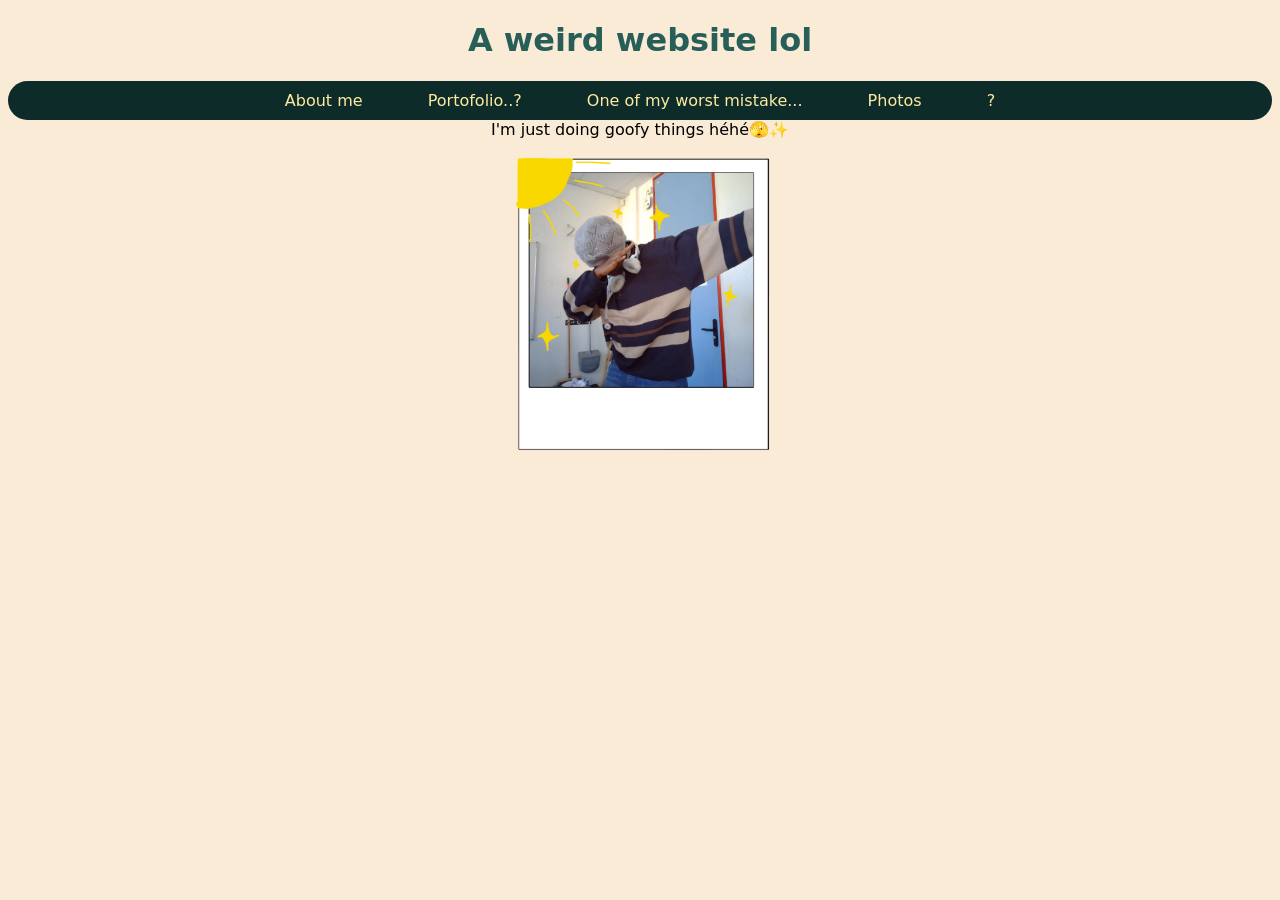
<file: index.html>
<!DOCTYPE html>
<html lang="en">
 <head>
    <meta charset="utf-8" />
    <title>A weirdwebsite index</title>
    <link rel="stylesheet" href="style.css" />
 </head>
  <body>
   <div class="Big">
    <h1>A weird website lol</h1>

    <nav class="navbar">
    <a href="Aboutme.html">About me</a>
    <a href="Portofolio.html">Portofolio..?</a>
    <a href="German.html"> One of my worst mistake...</a>
    <a href="Photos.html">Photos</a>
    <a href ="Game.html"> ?</a>
  </nav>

     <p> I'm just doing goofy things héhé🫣​✨</p>


<img src="picture/Yeesfinale.png" alt = "Yes. It's me." width = 300px class="center">
</div>

<div id = "video">
<video autoplay loop muted width="500" height="300" src="Video/1125.mp4">

    Animation of a little flower.
  </video>
</div>
</file>
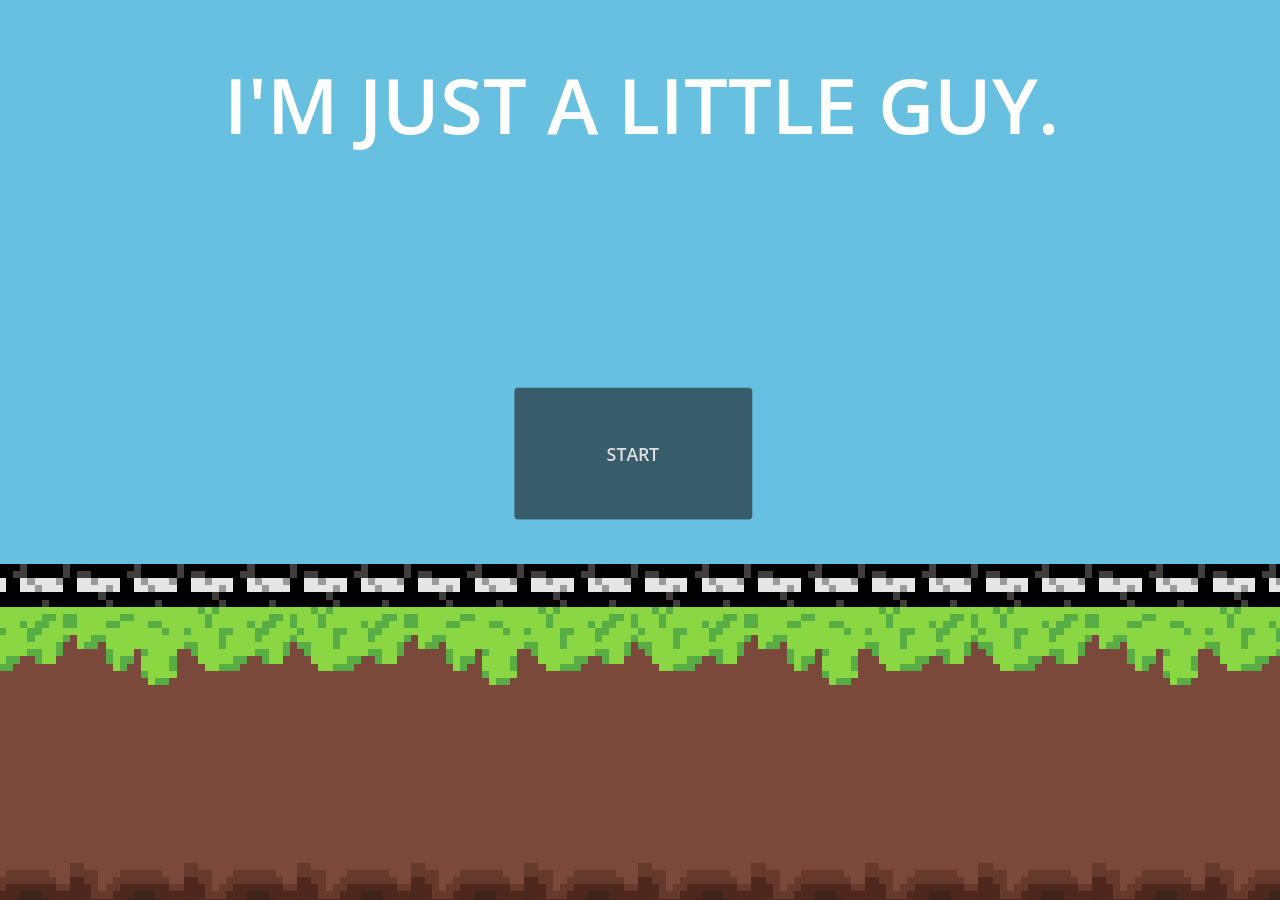
<file: JEUUUUUU/index.html>
<!DOCTYPE html>
<html lang="en">
	<head>
		<meta charset="utf-8">
		<meta name="viewport" content="width=device-width, user-scalable=no, initial-scale=1.0">
		<title>Im just a little guy</title>
		<style>
html, body, #canvas {
	margin: 0;
	padding: 0;
	border: 0;
}

body {
	color: white;
	background-color: black;
	overflow: hidden;
	touch-action: none;
}

#canvas {
	display: block;
}

#canvas:focus {
	outline: none;
}

#status, #status-splash, #status-progress {
	position: absolute;
	left: 0;
	right: 0;
}

#status, #status-splash {
	top: 0;
	bottom: 0;
}

#status {
	background-color: #242424;
	display: flex;
	flex-direction: column;
	justify-content: center;
	align-items: center;
	visibility: hidden;
}

#status-splash {
	max-height: 100%;
	max-width: 100%;
	margin: auto;
}

#status-splash.show-image--false {
	display: none;
}

#status-splash.fullsize--true {
	height: 100%;
	width: 100%;
	object-fit: contain;
}

#status-splash.use-filter--false {
	image-rendering: pixelated;
}

#status-progress, #status-notice {
	display: none;
}

#status-progress {
	bottom: 10%;
	width: 50%;
	margin: 0 auto;
}

#status-notice {
	background-color: #5b3943;
	border-radius: 0.5rem;
	border: 1px solid #9b3943;
	color: #e0e0e0;
	font-family: 'Noto Sans', 'Droid Sans', Arial, sans-serif;
	line-height: 1.3;
	margin: 0 2rem;
	overflow: hidden;
	padding: 1rem;
	text-align: center;
	z-index: 1;
}
		</style>
		<link id="-gd-engine-icon" rel="icon" type="image/png" href="index.icon.png" />
<link rel="apple-touch-icon" href="index.apple-touch-icon.png"/>

	</head>
	<body>
		<canvas id="canvas">
			Your browser does not support the canvas tag.
		</canvas>

		<noscript>
			Your browser does not support JavaScript.
		</noscript>

		<div id="status">
			<img id="status-splash" class="show-image--true fullsize--true use-filter--true" src="index.png" alt="">
			<progress id="status-progress"></progress>
			<div id="status-notice"></div>
		</div>

		<script src="index.js"></script>
		<script>
const GODOT_CONFIG = {"args":[],"canvasResizePolicy":2,"emscriptenPoolSize":8,"ensureCrossOriginIsolationHeaders":true,"executable":"index","experimentalVK":false,"fileSizes":{"index.pck":15763652,"index.wasm":37902138},"focusCanvas":true,"gdextensionLibs":[],"godotPoolSize":4};
const GODOT_THREADS_ENABLED = false;
const engine = new Engine(GODOT_CONFIG);

(function () {
	const statusOverlay = document.getElementById('status');
	const statusProgress = document.getElementById('status-progress');
	const statusNotice = document.getElementById('status-notice');

	let initializing = true;
	let statusMode = '';

	function setStatusMode(mode) {
		if (statusMode === mode || !initializing) {
			return;
		}
		if (mode === 'hidden') {
			statusOverlay.remove();
			initializing = false;
			return;
		}
		statusOverlay.style.visibility = 'visible';
		statusProgress.style.display = mode === 'progress' ? 'block' : 'none';
		statusNotice.style.display = mode === 'notice' ? 'block' : 'none';
		statusMode = mode;
	}

	function setStatusNotice(text) {
		while (statusNotice.lastChild) {
			statusNotice.removeChild(statusNotice.lastChild);
		}
		const lines = text.split('\n');
		lines.forEach((line) => {
			statusNotice.appendChild(document.createTextNode(line));
			statusNotice.appendChild(document.createElement('br'));
		});
	}

	function displayFailureNotice(err) {
		console.error(err);
		if (err instanceof Error) {
			setStatusNotice(err.message);
		} else if (typeof err === 'string') {
			setStatusNotice(err);
		} else {
			setStatusNotice('An unknown error occurred.');
		}
		setStatusMode('notice');
		initializing = false;
	}

	const missing = Engine.getMissingFeatures({
		threads: GODOT_THREADS_ENABLED,
	});

	if (missing.length !== 0) {
		if (GODOT_CONFIG['serviceWorker'] && GODOT_CONFIG['ensureCrossOriginIsolationHeaders'] && 'serviceWorker' in navigator) {
			let serviceWorkerRegistrationPromise;
			try {
				serviceWorkerRegistrationPromise = navigator.serviceWorker.getRegistration();
			} catch (err) {
				serviceWorkerRegistrationPromise = Promise.reject(new Error('Service worker registration failed.'));
			}
			// There's a chance that installing the service worker would fix the issue
			Promise.race([
				serviceWorkerRegistrationPromise.then((registration) => {
					if (registration != null) {
						return Promise.reject(new Error('Service worker already exists.'));
					}
					return registration;
				}).then(() => engine.installServiceWorker()),
				// For some reason, `getRegistration()` can stall
				new Promise((resolve) => {
					setTimeout(() => resolve(), 2000);
				}),
			]).then(() => {
				// Reload if there was no error.
				window.location.reload();
			}).catch((err) => {
				console.error('Error while registering service worker:', err);
			});
		} else {
			// Display the message as usual
			const missingMsg = 'Error\nThe following features required to run Godot projects on the Web are missing:\n';
			displayFailureNotice(missingMsg + missing.join('\n'));
		}
	} else {
		setStatusMode('progress');
		engine.startGame({
			'onProgress': function (current, total) {
				if (current > 0 && total > 0) {
					statusProgress.value = current;
					statusProgress.max = total;
				} else {
					statusProgress.removeAttribute('value');
					statusProgress.removeAttribute('max');
				}
			},
		}).then(() => {
			setStatusMode('hidden');
		}, displayFailureNotice);
	}
}());
		</script>
	</body>
</html>
</file>
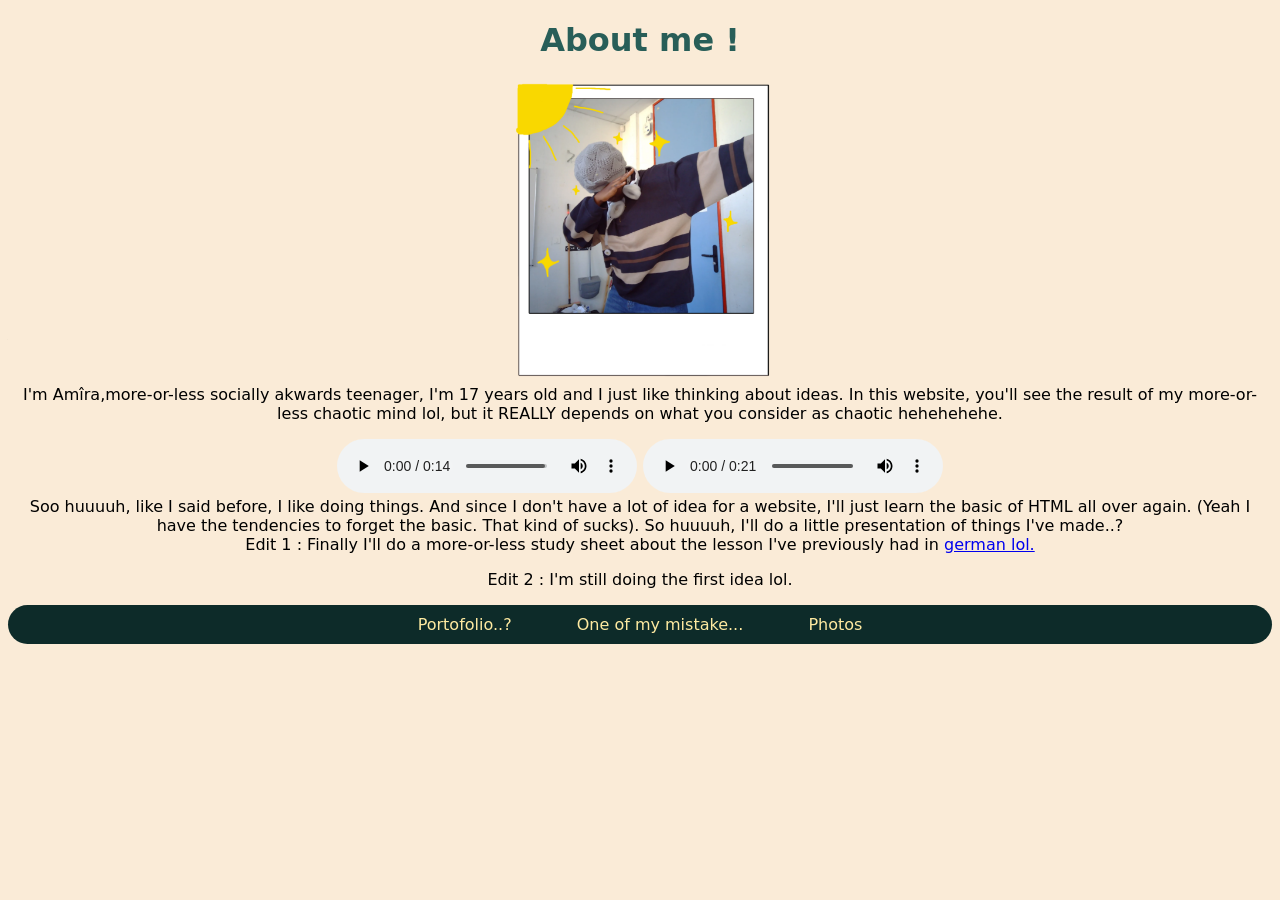
<file: Aboutme.html>
<!DOCTYPE html>
<html lang="en">
 <head>
    <meta charset="utf-8" />
    <title>About me</title>
    <link rel="stylesheet" href="style.css" />
 </head>
  
  
  <h1>About me !</h1>

  <img src="picture/Yeesfinale.png" alt = "Yes. It's me." width = 300px>

  <div id ="Thought" >I'm Amîra,more-or-less socially akwards teenager, I'm 17 years old and I just like thinking about ideas.​ In this website, you'll see the result of my more-or-less chaotic mind lol, but it REALLY depends on what you consider as chaotic hehehehehe.</p></div>
  
 
     <audio src="Audio/Test-1.mp3" controls>
        Your browser doesn't support the audio element.
       </audio>
       <audio src="Audio/Enregistrement-_9_.mp3" controls>
         Your browser doesn't support the audio element.
       </audio>
      
       <div id ="Talking" >
      <p> Soo huuuuh, like I said before, I like doing things. And since I don't have a lot of idea for a website, I'll just learn the basic of HTML all over again. (Yeah
            I have the tendencies to forget the basic. That kind of sucks).
      
          So huuuuh, I'll do a little presentation of things I've made..?<br>

          Edit 1 : Finally I'll do a more-or-less study sheet about the lesson I've previously had in <a href="German.html" target="_blank">german lol.</a><br></p>
          <p> Edit 2 : I'm still doing the first idea lol.</br></p>

          <nav class="navbar">
    <a href="Portofolio.html">Portofolio..?</a>
    <a href="German.html">One of my mistake...</a>
    <a href="Photos.html">Photos</a>
  </nav>
</file>
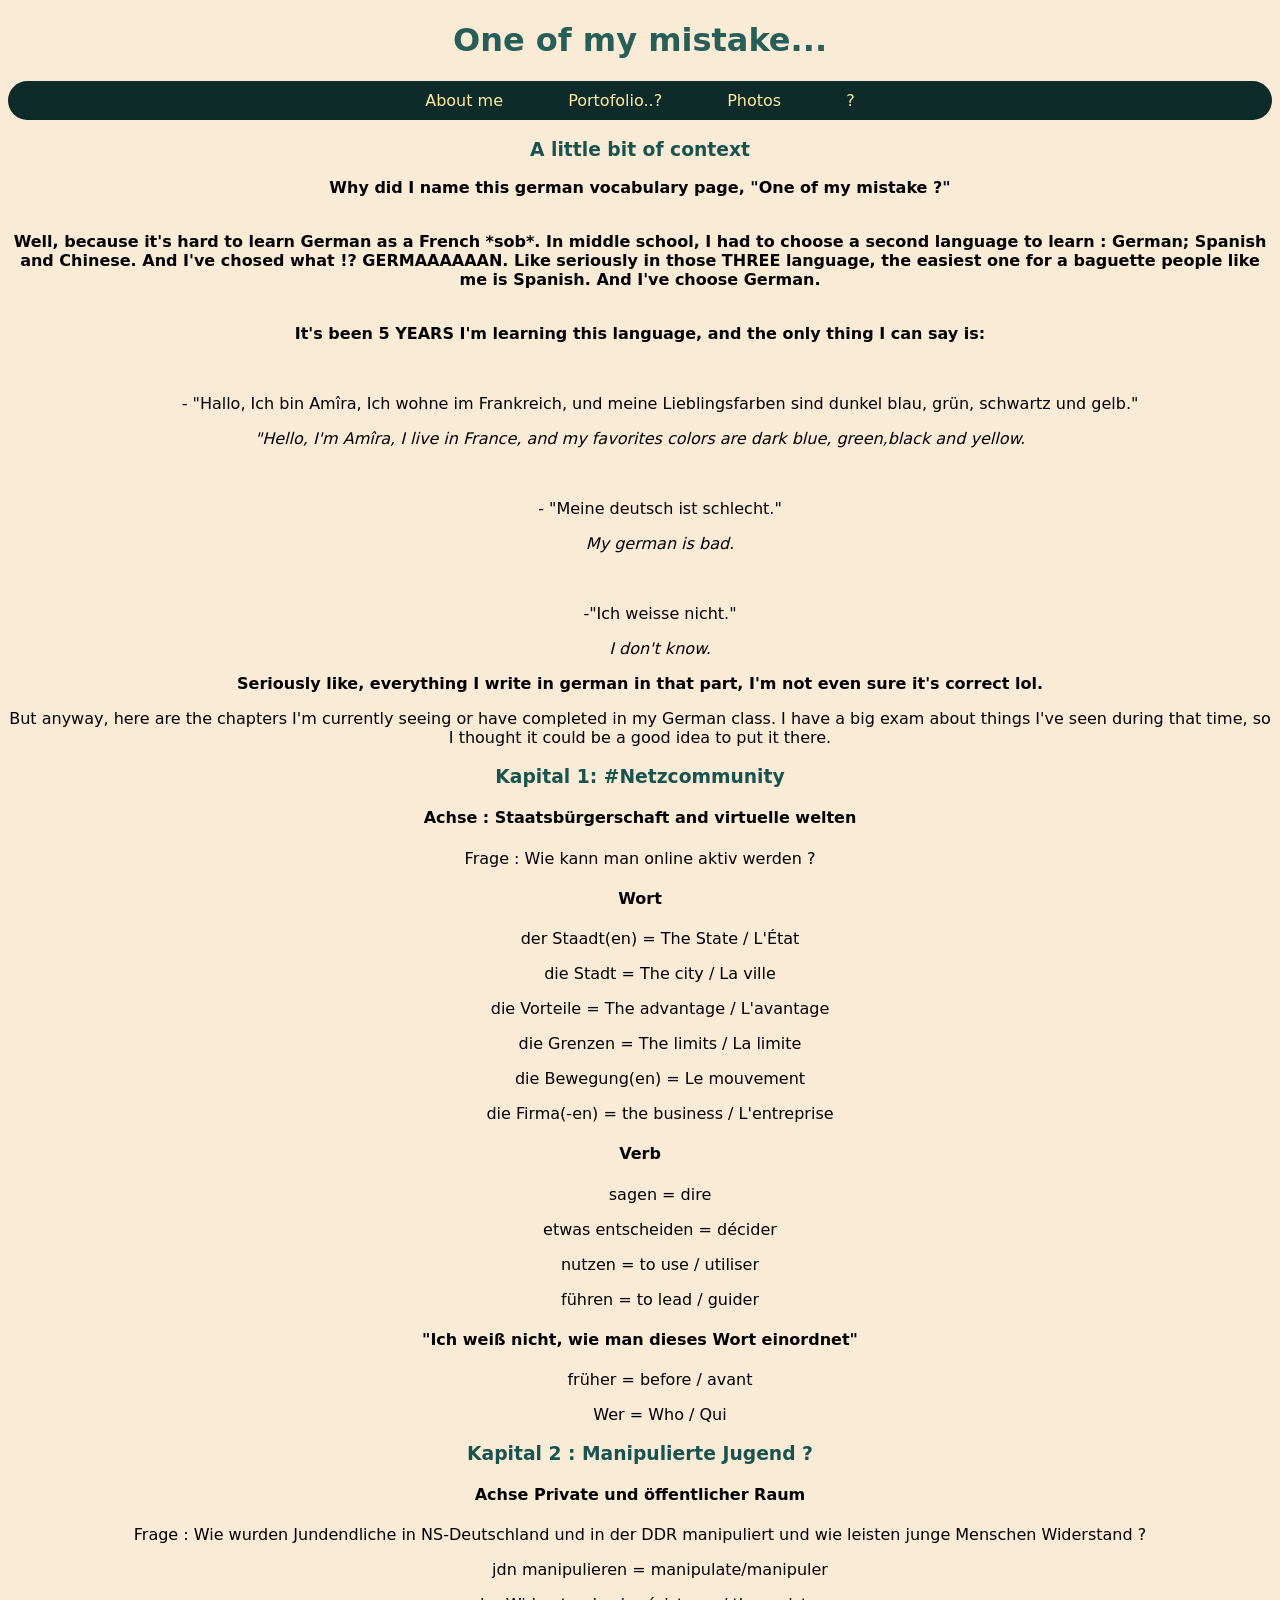
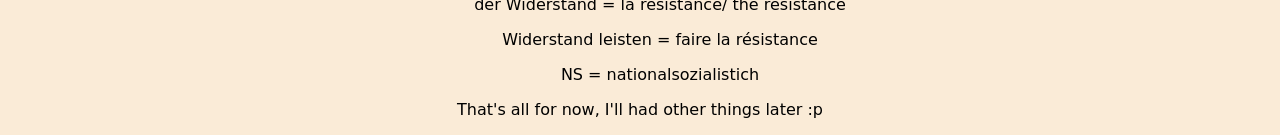
<file: German.html>
<!DOCTYPE html>
<html lang="en">
 <head>
    <meta charset="utf-8" />
    <title>German</title>
    <link rel="stylesheet" href="style.css" />
 </head>

<h1>One of my mistake...</h1>
 
<nav class="navbar">
    <a href="Aboutme.html">About me</a>
    <a href="Portofolio.html">Portofolio..?</a>
    <a href="Photos.html">Photos</a>
    <a href ="Game.html"> ?</a>
  </nav>
  
<h3>A little bit of context</h3>
<p><b>Why did I name this german vocabulary page, "One of my mistake ?"</b></p><br>

<p><b>Well, because it's hard to learn German as a French *sob*. In middle school, I had to choose a second language to learn : German; Spanish and Chinese. And I've chosed what !? GERMAAAAAAN. Like seriously in those THREE language, the easiest one for a baguette people like me is Spanish. And I've choose German.</b></p><br>
 <p><b>It's been 5 YEARS I'm learning this language, and the only thing I can say is:</b></p><br>

  <ul>- "Hallo, Ich bin Amîra, Ich wohne im Frankreich, und meine Lieblingsfarben sind dunkel blau, grün, schwartz und gelb."</ul>
     <p><i> "Hello, I'm Amîra, I live in France, and my favorites colors are dark blue, green,black and yellow. </i></p><br>

       <ul>- "Meine deutsch ist schlecht."</ul>
     <ul><p><i>My german is bad.</i></p></ul><br>
     
   <ul>-"Ich weisse nicht."</ul>
<ul><p><i>I don't know.</i></p></ul>

<p><b>Seriously like, everything I write in german in that part, I'm not even sure it's correct lol.</b></p>
<p>But anyway, here are the chapters I'm currently seeing or have completed in my German class. I have a big exam about things I've seen during that time, so I thought it could be a good idea to put it there.</p>



 <section id = "#Netzcommunity">
 <h3> Kapital 1: #Netzcommunity</h3>
      <h4>Achse : Staatsbürgerschaft and virtuelle welten</h4>
      <p>Frage : Wie kann man online aktiv werden ?</p>
    
   <div id = "Vokabular">
    <h4>Wort</h4>
     <ul>der Staadt(en) = The State / L'État</ul>
      <ul>die Stadt = The city / La ville</ul>
       <ul>die Vorteile = The advantage / L'avantage</ul>
        <ul>die Grenzen = The limits / La limite</ul>
         <ul>die Bewegung(en) = Le mouvement</ul>
       <ul>die Firma(-en) = the business / L'entreprise</ul>  

    <h4>Verb</h4>
     <ul>sagen = dire </ul>
      <ul>etwas entscheiden = décider</ul>
       <ul>nutzen = to use / utiliser </ul>
        <ul>führen = to lead / guider</ul>

  <h4>"Ich weiß nicht, wie man dieses Wort einordnet"</h4>
       <ul>früher = before / avant </ul>
        <ul>Wer = Who / Qui</ul>
     

</div>
</section>

<section id = "Manipulierte Jugend">
 <h3>Kapital 2 : Manipulierte Jugend ?</h3>
  <h4> Achse Private und öffentlicher Raum</h4>
   <p>Frage : Wie wurden Jundendliche in NS-Deutschland und in der DDR manipuliert und wie leisten junge Menschen Widerstand ?</p>

 <ul>jdn manipulieren = manipulate/manipuler </ul>
   <ul>der Widerstand = la résistance/ the resistance</ul>
    <ul> Widerstand leisten = faire la résistance</ul>
     <ul>NS = nationalsozialistich</p></ul>

 <p>That's all for now, I'll had other things later :p </p>
</section>

</html>
</file>
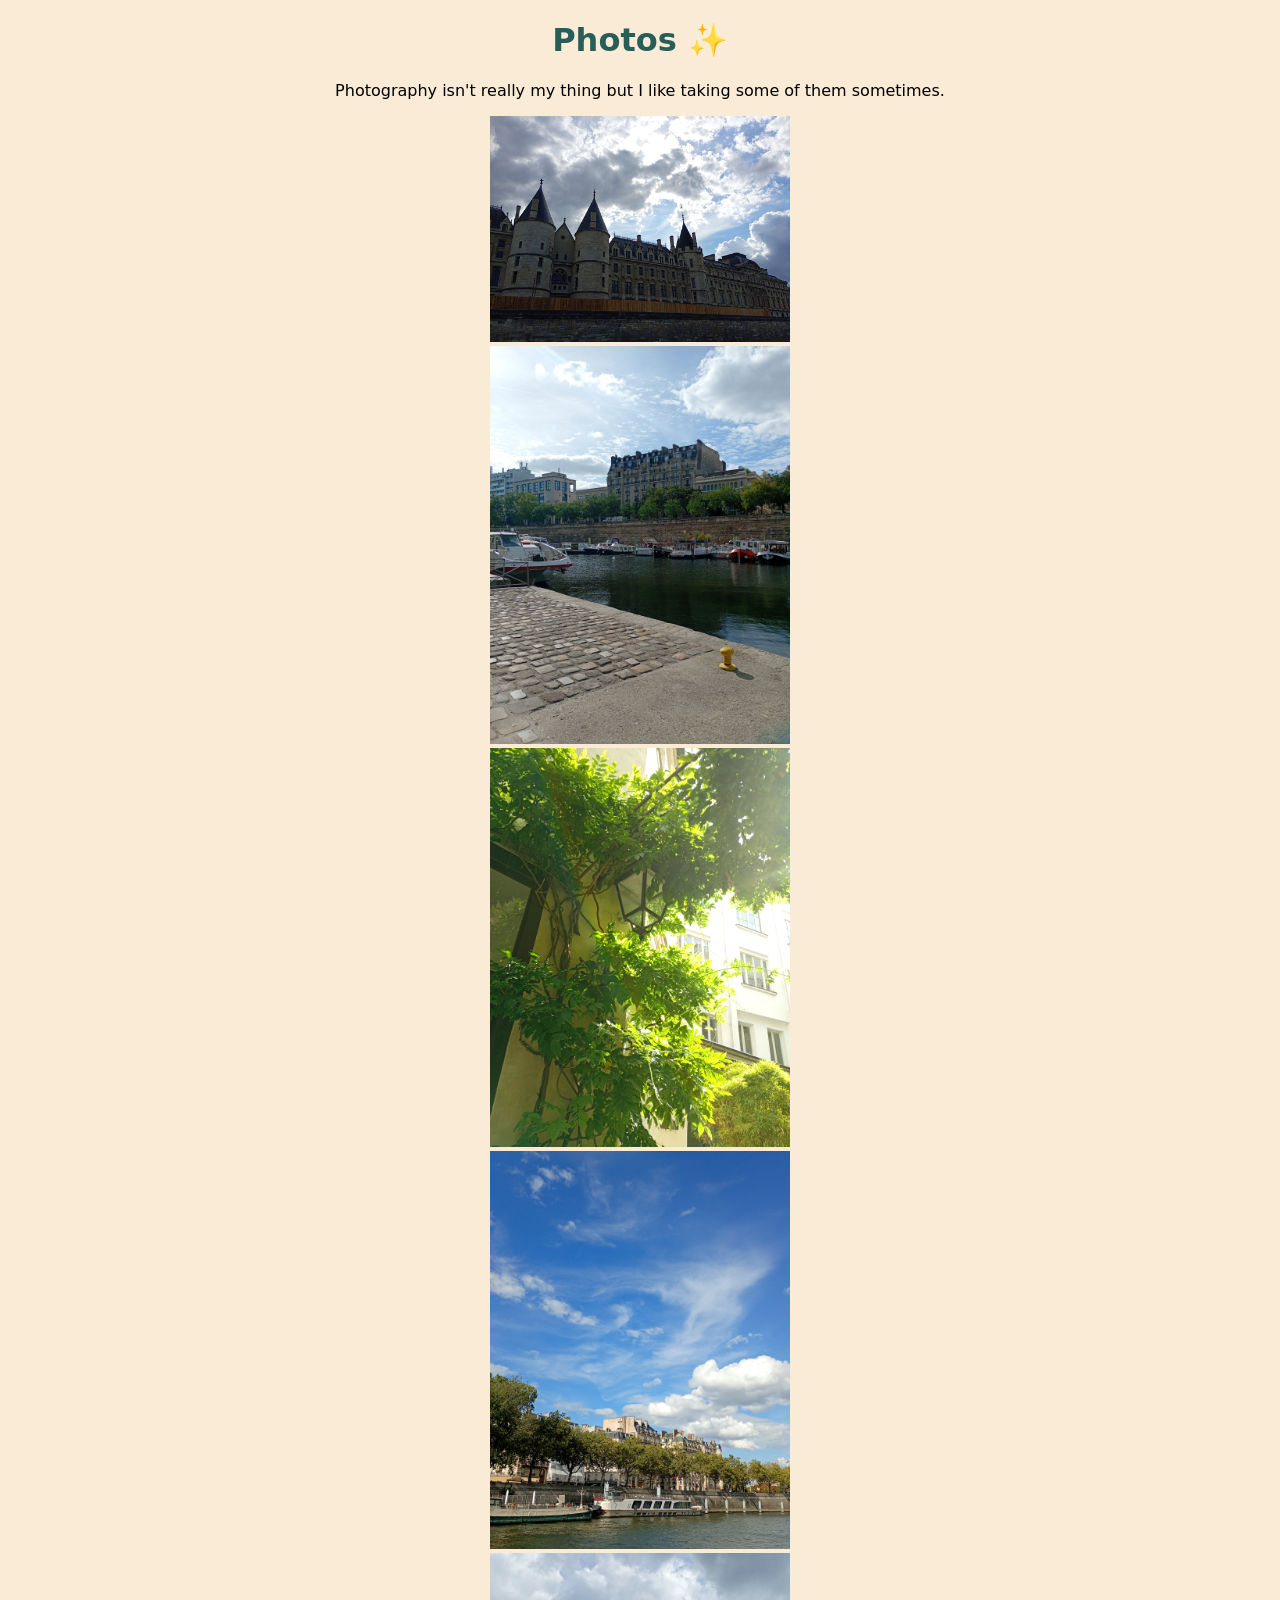
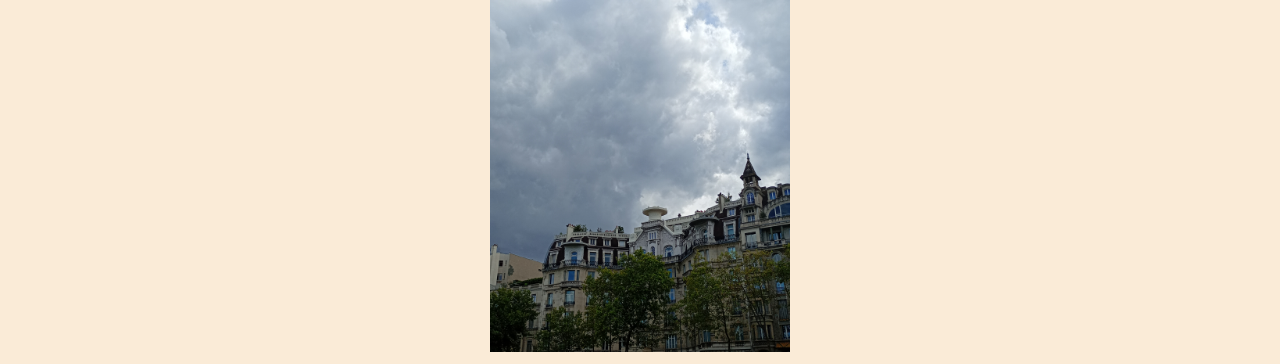
<file: Photo.html>
<!DOCTYPE html>
<html lang="en">
 <head>
    <meta charset="utf-8" />
    <title>Photo</title>
    <link rel="stylesheet" href="style.css" />
 </head>

<body>
<h1>Photos ✨​</h1>
 <p> Photography isn't really my thing but I like taking some of them sometimes.</p>

 <img src = "picture/Pariiiiiiis2-1.jpg" alt="Pariiiiiiis" width= 300px><br>
  <img src = "picture/Paris (1).jpg" alt="Pariiiiis" width= 300px><br>
   <img src = "picture/Paris.jpg" alt="Pariiiis" width= 300px><br>
    <img src = "picture/Paris3.jpg" alt="Pariiiiiiis" width= 300px></body><br>
     <img src = "picture/PARRRRIS.jpg" alt="Pariiis" width= 300px>
     

</body>
</file>
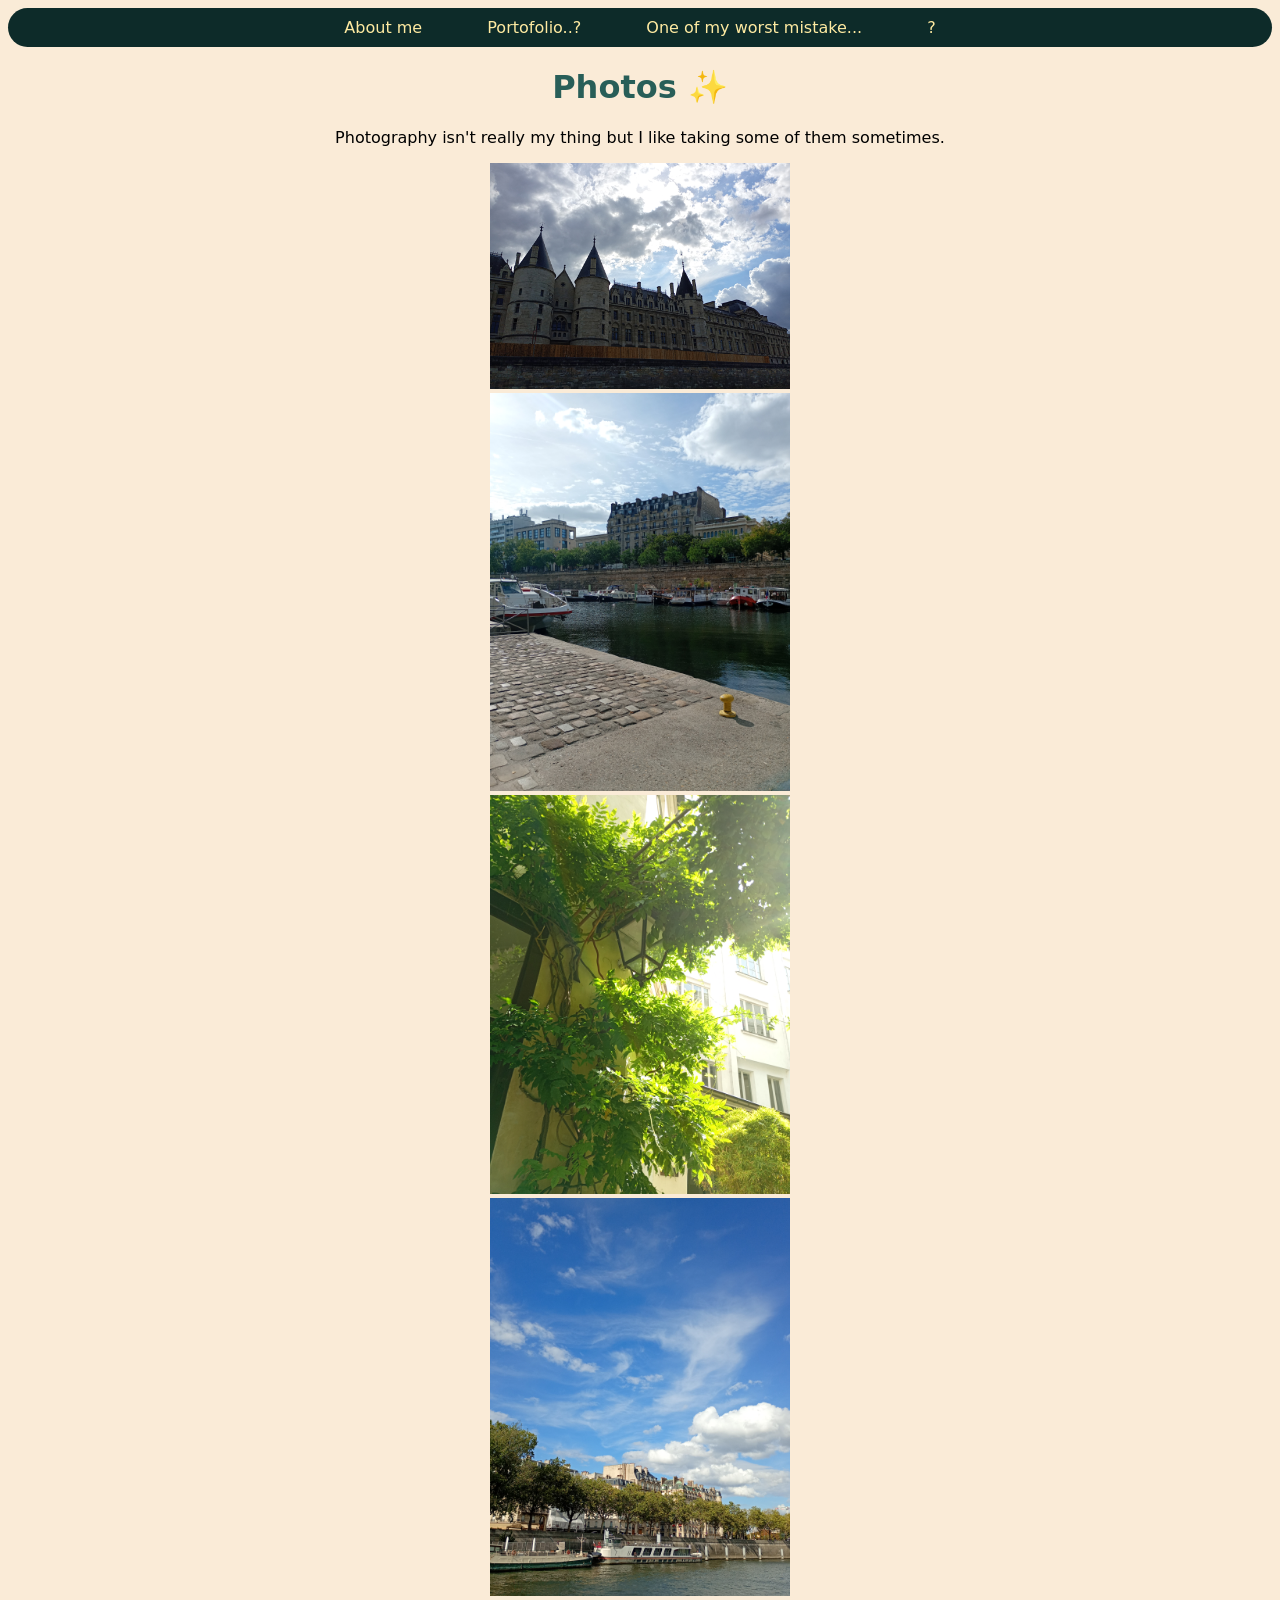
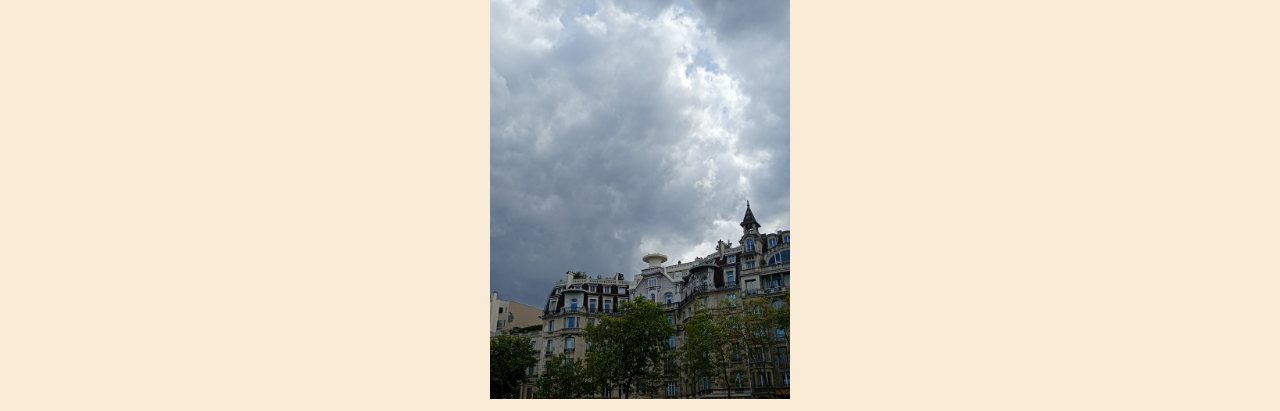
<file: Photos.html>
<!DOCTYPE html>
<html lang="en">
 <head>
    <meta charset="utf-8" />
    <title>Photo</title>
    <link rel="stylesheet" href="style.css" />
 </head>
<nav class="navbar">
    <a href="Aboutme.html">About me</a>
    <a href="Portofolio.html">Portofolio..?</a>
    <a href="German.html"> One of my worst mistake...</a>
    <a href ="Game.html"> ?</a>
  </nav>
<body>
   
<h1>Photos ✨​</h1>
 <p> Photography isn't really my thing but I like taking some of them sometimes.</p>

 <img src = "picture/Pariiiiiiis2-1.jpg" alt="Pariiiiiiis" width= 300px><br>
  <img src = "picture/Paris (1).jpg" alt="Pariiiiis" width= 300px><br>
   <img src = "picture/Paris.jpg" alt="Pariiiis" width= 300px><br>
    <img src = "picture/Paris3.jpg" alt="Pariiiiiiis" width= 300px></body><br>
     <img src = "picture/PARRRRIS.jpg" alt="Pariiis" width= 300px>
     

</body>
</file>
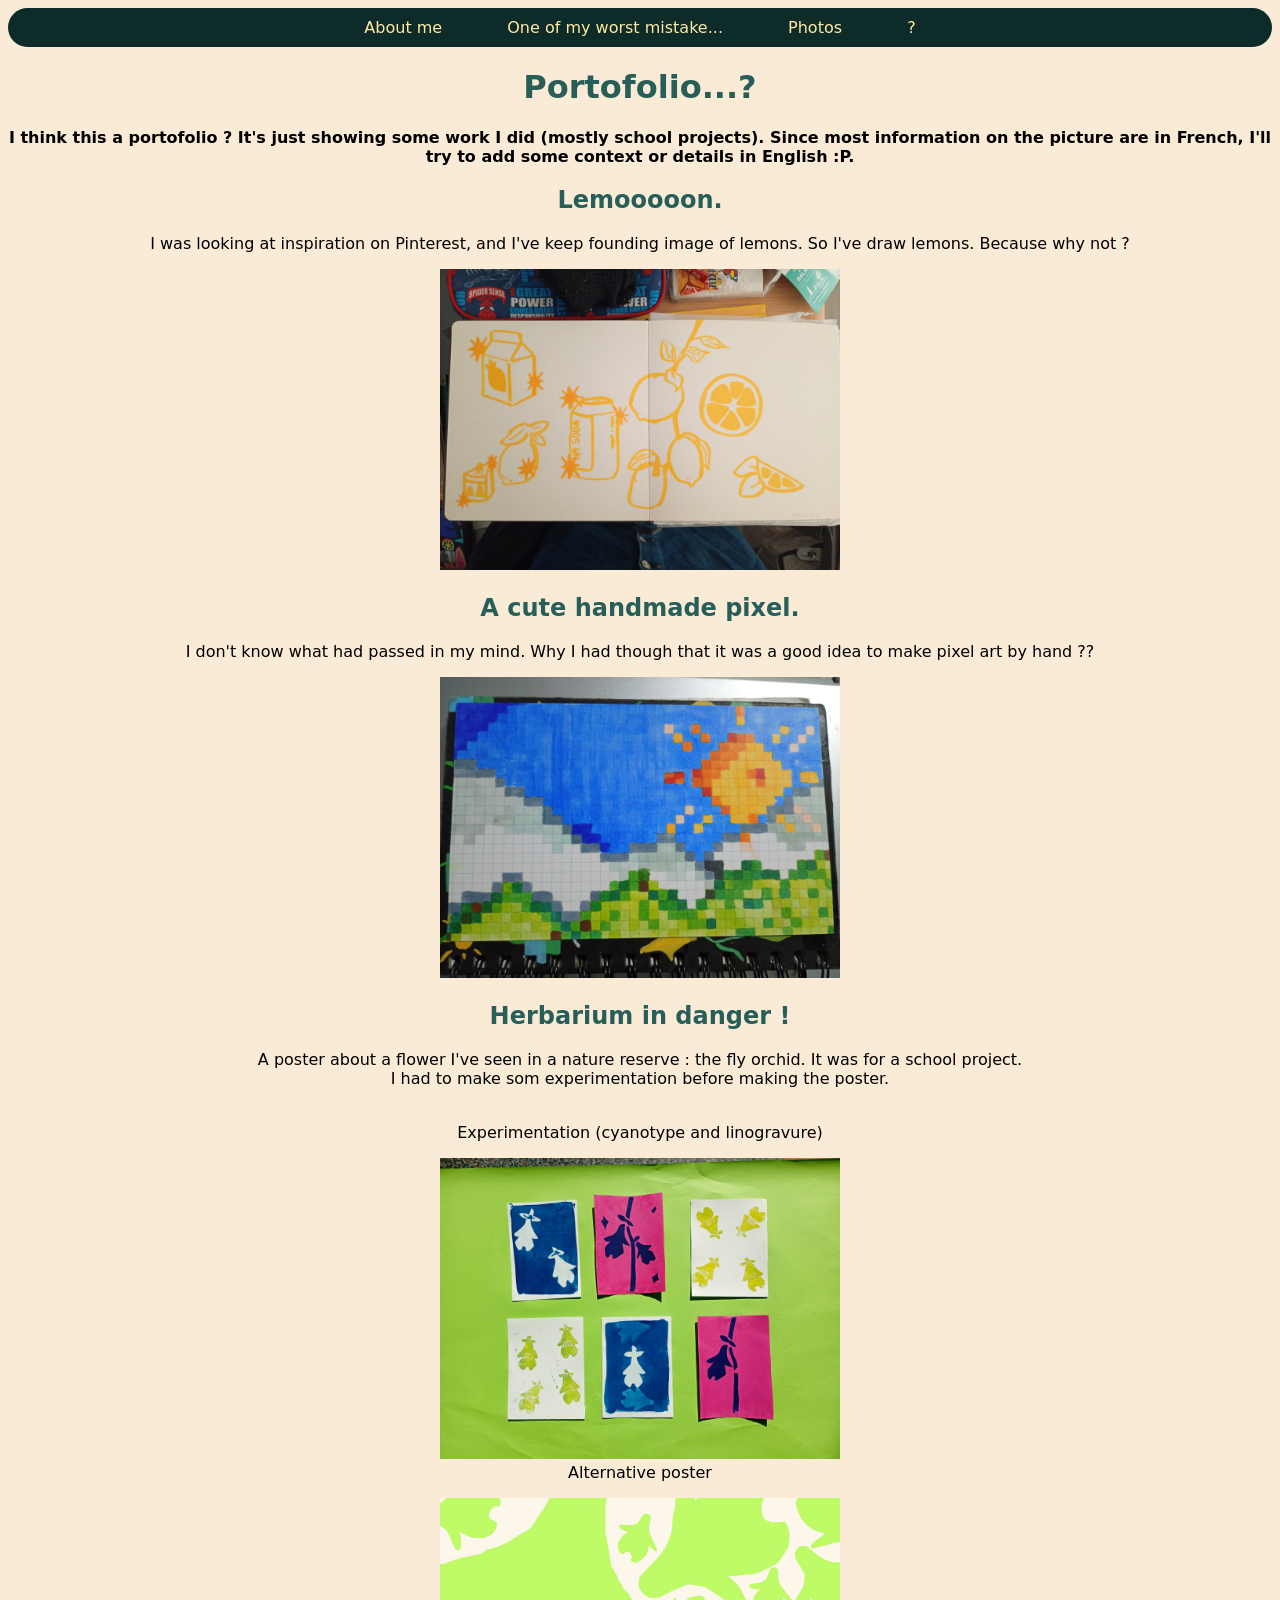
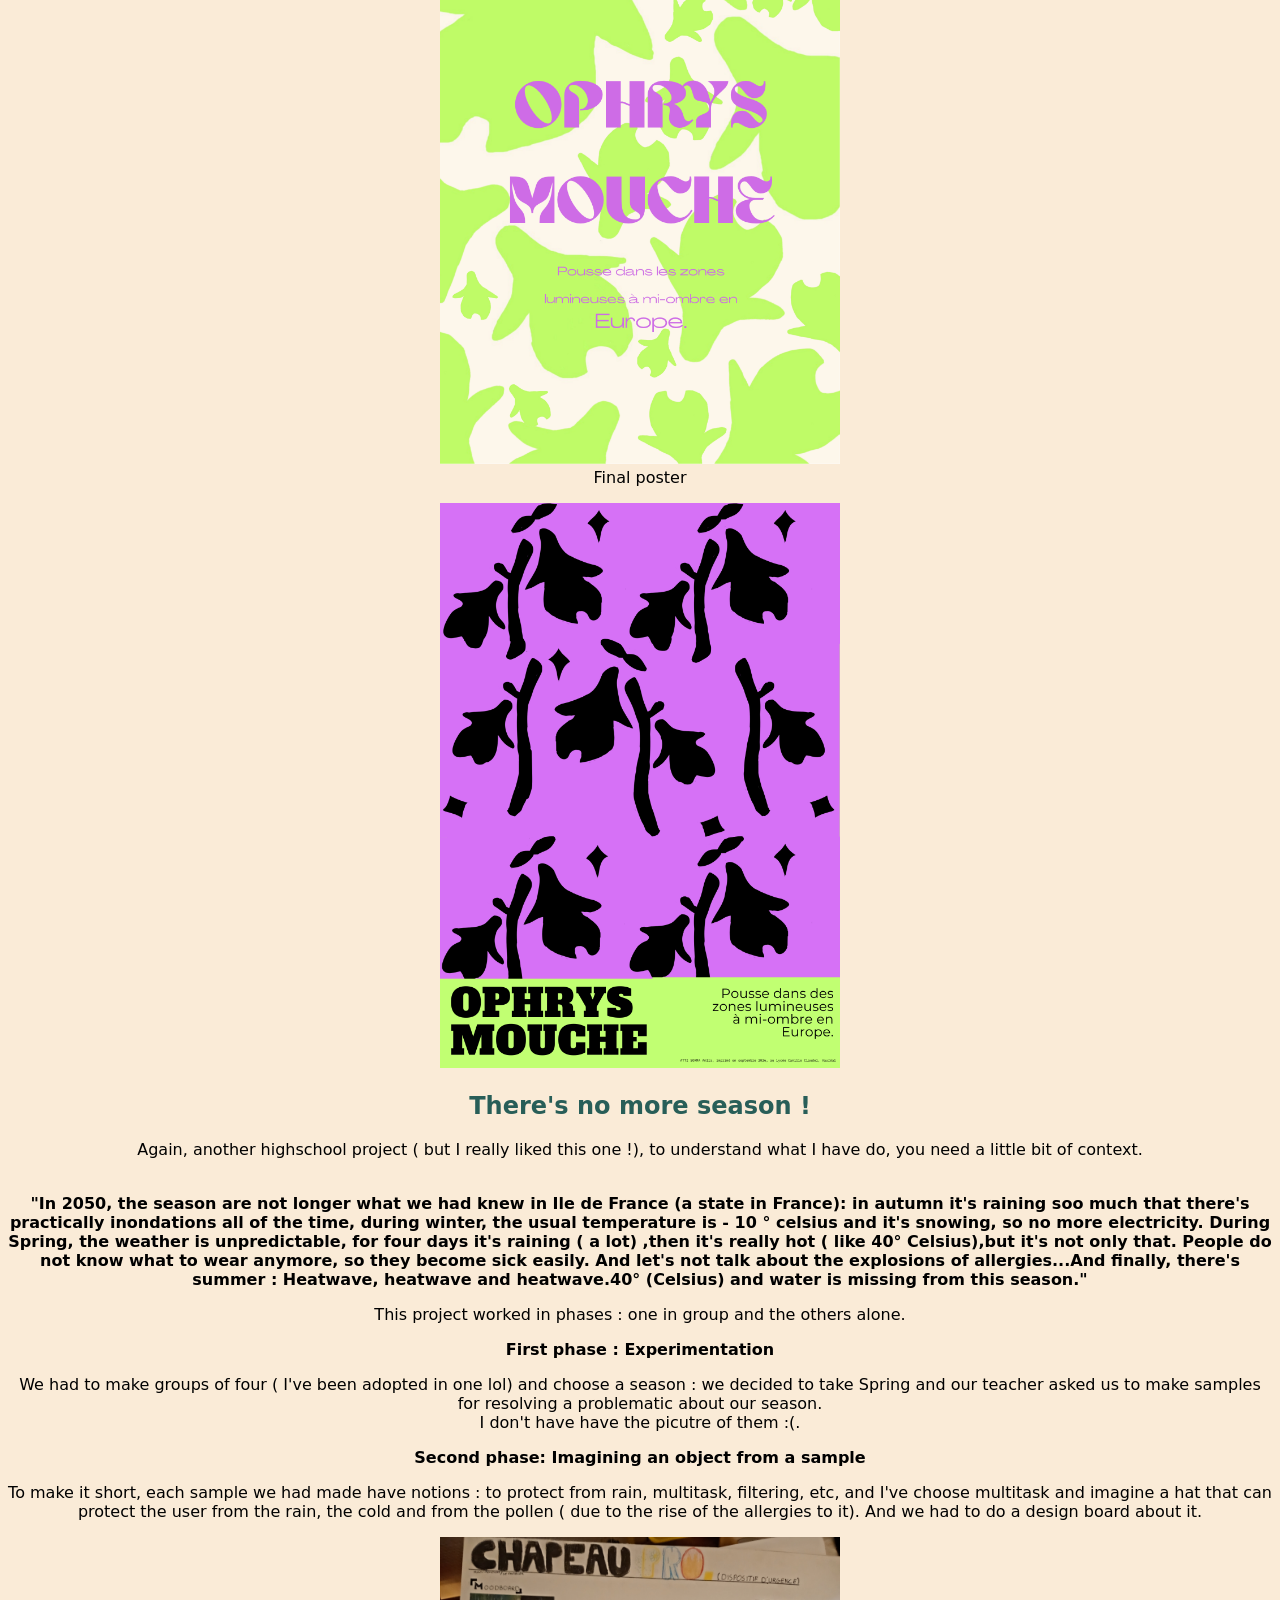
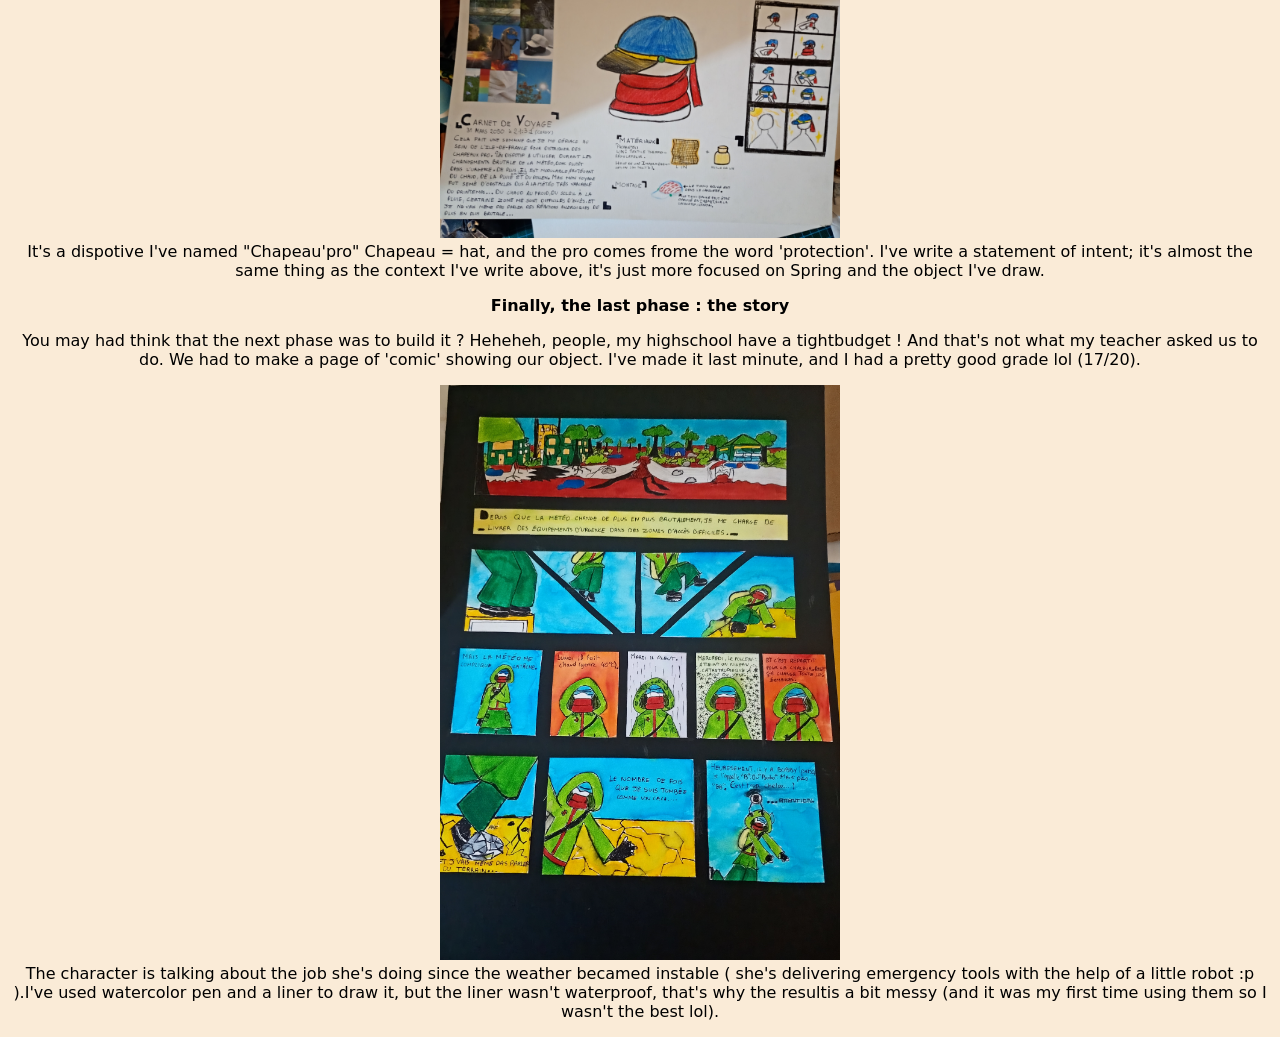
<file: Portofolio.html>
<!DOCTYPE html>
<html lang="en">
 <head>
    <meta charset="utf-8" />
    <title>Portofolio</title>
    <link rel="stylesheet" href="style.css" />
 </head>

 <nav class="navbar">
    <a href="Aboutme.html">About me</a>
    <a href="German.html"> One of my worst mistake...</a>
    <a href="Photos.html">Photos</a>
    <a href ="Game.html"> ?</a>
  </nav>

<body>
  <h1>Portofolio...?</h1>
  <p><b>I think this a portofolio ? It's just showing some work I did (mostly school projects). Since most information on the picture are in French, I'll try to add some context or details in English :P.</b></p>

<h2>Lemooooon.</h2>

<p>I was looking at inspiration on Pinterest, and I've keep founding image of lemons. So I've draw lemons. Because why not ?</p>
 <img src = "picture/Yellow.jpg" alt="Lemooooon." width = 400px>

<h2>A cute handmade pixel.</h2>
 <p>I don't know what had passed in my mind. Why I had though that it was a good idea to make pixel art by hand ??</p>
 <img src="picture/Pixelart.jpg" width = 400px>


<h2>Herbarium in danger !</h2>
 <p>A poster about a flower I've seen in a nature reserve : the fly orchid. It was for a school project.<br> I had to make som experimentation before making the poster.</p><br>

 <p>Experimentation (cyanotype and linogravure)</p>
   <img src="picture/Sample.jpg" alt="Experimentation" width = 400px>

     <p>Alternative poster</p>
       <img src="picture/affiche2.png" alt ="Poster" width = 400px>

    <p>Final poster</p>
<img src ="picture/affichefinale.png"alt = "Poster" width = 400px>

<h2>There's no more season !</h2>

 <p> Again, another highschool project ( but I really liked this one !), to understand what I have do, you need a little bit of context.</p><br>

   <p><b>"In 2050, the season are not longer what we had knew in Ile de France (a state in France): in autumn it's raining soo much that there's practically
   inondations all of the time, during winter, the usual temperature is - 10 ° celsius and it's snowing, so no more electricity. During Spring, the weather is unpredictable, for four days it's raining ( a lot)
 ,then it's really hot ( like 40° Celsius),but it's not only that. People do not know what to wear anymore, so they become sick easily. And let's not talk about the explosions of allergies...And finally, there's
 summer : Heatwave, heatwave and heatwave.40° (Celsius) and water is missing from this season."</b></p>

 <p>This project worked in phases : one in group and the others alone.</p>

<p><b>First phase : Experimentation</b></p>

  <p>We had to make groups of four ( I've been adopted in one lol) and choose a season : we decided to take Spring and our teacher asked us 
to make samples for resolving a problematic about our season.<br>

 I don't have have the picutre of them :(.</p>

 <p><b>Second phase: Imagining an object from a sample</b></p>
   <p>To make it short, each sample we had made have notions : to protect from rain, multitask, filtering, etc, and I've choose multitask and imagine a hat that can protect the user from the
    rain, the cold and from the pollen ( due to the rise of the allergies to it). And we had to do a design board about it.</p>

     <img src = "picture/Chapeaupro.jpg" alt = "Design board" width=400px>

  <p>It's a dispotive I've named "Chapeau'pro" Chapeau = hat, and the pro comes frome the word 'protection'. I've write a statement of intent; it's almost the same thing as the context I've write above, it's just more focused on Spring and the object I've draw.</p>

 <p><b>Finally, the last phase : the story</b></p>

  <p>You may had think that the next phase was to build it ? Heheheh, people, my highschool have a tightbudget ! And that's not what my teacher asked us to do. We had to make a page of 'comic' showing our object. I've made it last minute, and I had a pretty good grade lol (17/20).<br></p>

    <img src="picture/Comic.jpg" alt="Panel of a Comic" width= 400px>

     <p>The character is talking about the job she's doing since the weather becamed instable ( she's delivering emergency tools with the help of a little robot :p ).I've used watercolor pen and a liner to draw it, but the liner wasn't waterproof, that's why the resultis a bit messy (and it was my first time using them so I wasn't the best lol).</p>


</body>
</file>
<file: style.css>
body {
    text-align: center;
    font-family: "Comic Relief", system-ui;
    background-color: #faebd7;
}
 h1 {
  font-family: "Comic Relief", system-ui;
  color:#18534Fed;
  text-align: center;
  
 }

 h2 {
  font-family: "Comic Relief", system-ui;
  color:#18534Fed;
  text-align: center;
  
 }

 h3 {
    font-family: "Comic Relief", system-ui;
     color: #18534F;
     text-align: center;
 }

 p{
   text-align: center;
   font-family:"Comic Relief", system-ui;
   font-size: medium;
   margin-top: 0cm;

 }


 .comic-relief-regular {
  font-family: "Comic Relief";
  font-weight: 400;
  font-style: normal;
}

.comic-relief-bold {
  font-family: "Comic Relief";
  font-weight: 700;
  font-style: normal;
}

.img {

    display: block;
    margin: 0 auto;

}

nav.navbar a:hover {
  background-color: rgb(141, 128, 110);

}

nav.navbar {
  display: block;
  justify-content: center;
  background-color: #0d2b29;
  border-radius: 25px;
  padding: 10px 0;
}

nav.navbar a {
  color: #FEEAA1;
  text-decoration: none;
  padding: 10px 20px;
  margin: 0 10px;
  border-radius: 25px;
  transition: background-color 0.3s;
}

.video-container {
    position: relative;
    width: 640px;
    margin: 20px auto;
  }
</file>
